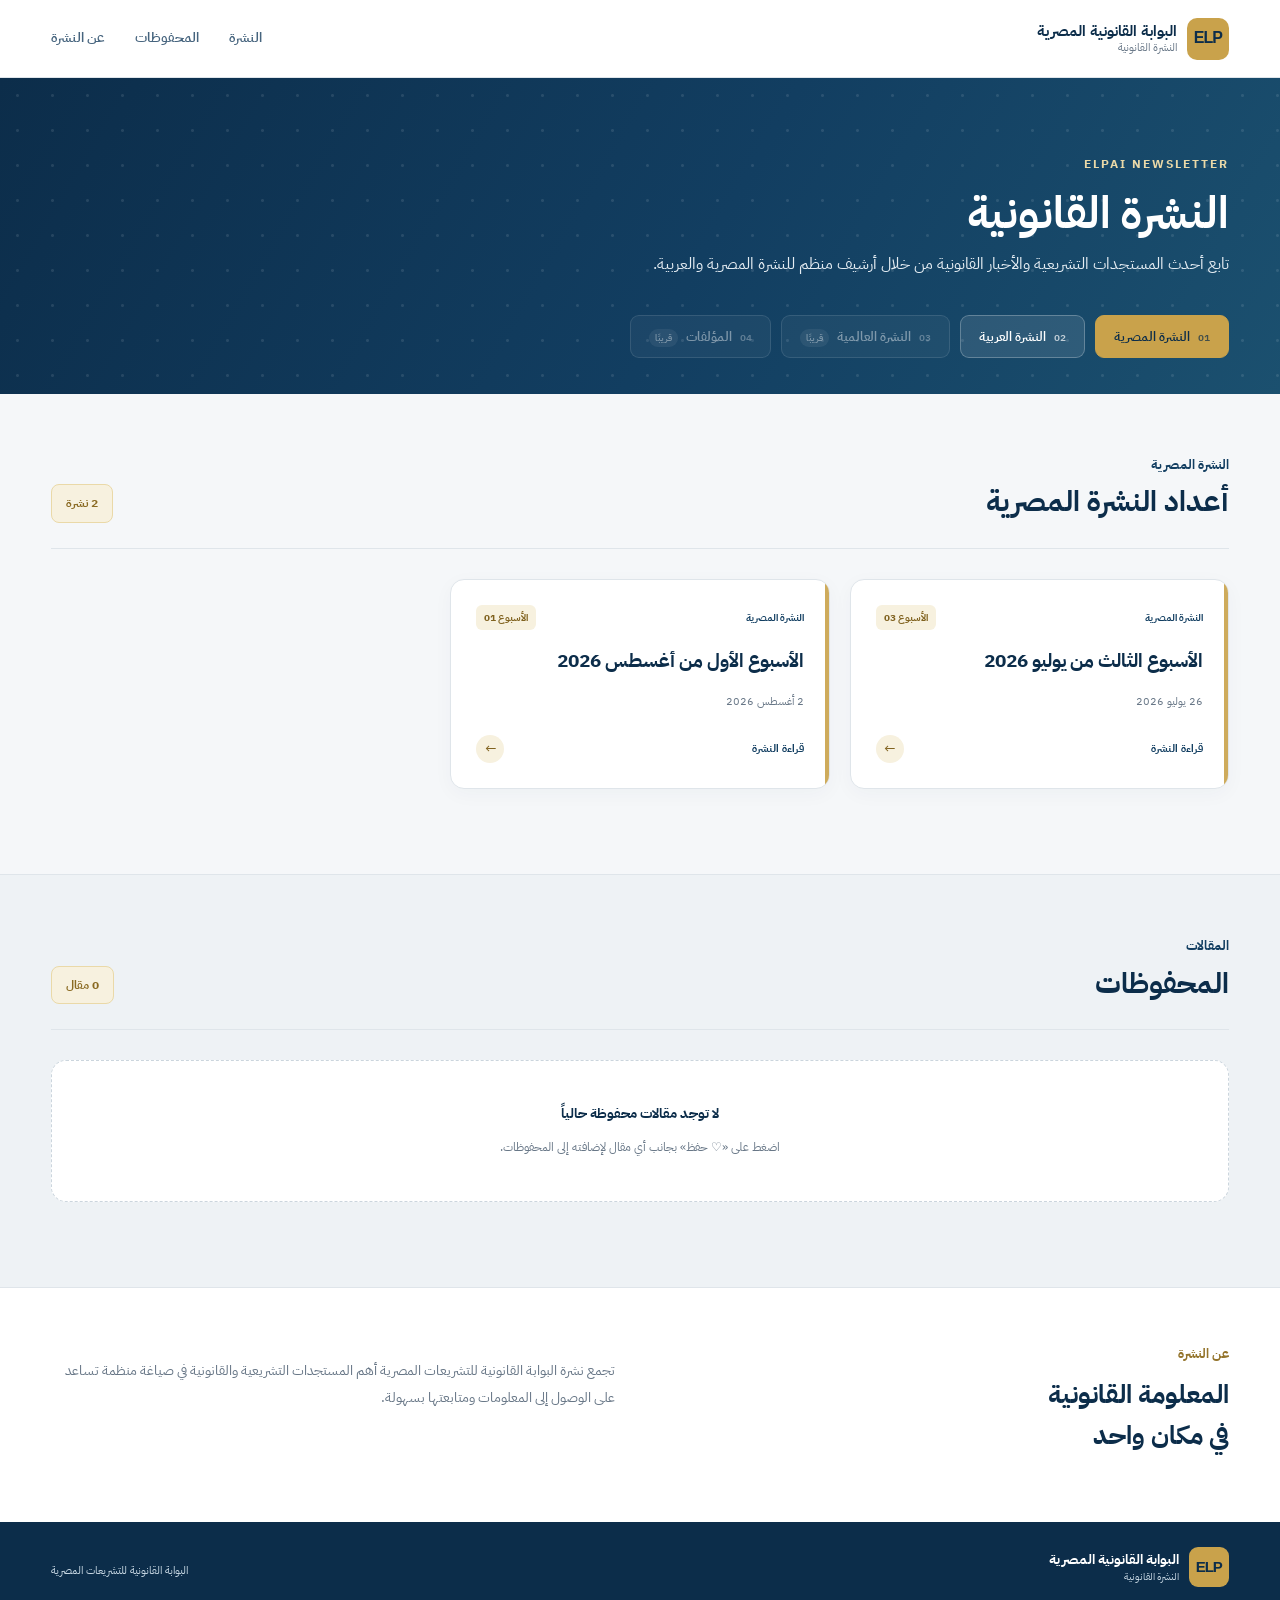
<file: index.html>
<!DOCTYPE html>
<html lang="ar" dir="rtl">

<head>

    <meta charset="UTF-8">

    <meta
        name="viewport"
        content="width=device-width, initial-scale=1.0">

    <title>النشرة القانونية | ELPAI</title>

    <link rel="preconnect" href="https://fonts.googleapis.com">
    <link rel="preconnect" href="https://fonts.gstatic.com" crossorigin>

    <link
        href="https://fonts.googleapis.com/css2?family=Cairo:wght@400;500;600;700;800&family=IBM+Plex+Sans+Arabic:wght@400;500;600;700&display=swap"
        rel="stylesheet">

    <link rel="stylesheet" href="style.css">

</head>


<body>


<!-- ================= HEADER ================= -->

<header class="site-header">

    <div class="header-container">

        <a href="index.html" class="brand">

            <div class="brand-mark header-mark">
                ELP
            </div>

            <div class="brand-info">

                <strong>
                    البوابة القانونية المصرية
                </strong>

                <span>
                    النشرة القانونية
                </span>

            </div>

        </a>


        <nav class="navigation">

            <a href="#newsletters">
            النشرة
            </a>

            <a href="#savedArticles">
                المحفوظات
            </a>

            <a href="#about">
                عن النشرة
            </a>

        </nav>

    </div>

</header>



<!-- ================= HERO ================= -->

<section class="hero">

    <div class="hero-background"></div>

    <div class="hero-container">

        <span class="hero-label">
            ELPAI NEWSLETTER
        </span>


        <h1>
            النشرة القانونية
        </h1>


        <p>
            تابع أحدث المستجدات التشريعية والأخبار القانونية
            من خلال أرشيف منظم للنشرة المصرية والعربية.
        </p>


        <!-- Newsletter Types -->

        <div class="newsletter-tabs">

            <button
                class="newsletter-tab active"
                data-type="egypt">

                <span>
                    01
                </span>

                النشرة المصرية

            </button>


            <button
                class="newsletter-tab"
                data-type="arab">

                <span>
                    02
                </span>

                النشرة العربية

            </button>


            <button
                class="newsletter-tab disabled">

                <span>
                    03
                </span>

                النشرة العالمية

                <small>
                    قريبًا
                </small>

            </button>


            <button
                class="newsletter-tab disabled">

                <span>
                    04
                </span>

                المؤلفات

                <small>
                    قريبًا
                </small>

            </button>

        </div>

    </div>

</section>



<!-- ================= NEWSLETTER ARCHIVE ================= -->

<main
    class="newsletter-container"
    id="newsletters">

    <div class="archive-header">

        <div>

            <span
                class="issue-type"
                id="archiveType">

                النشرة المصرية

            </span>


            <h2 id="archiveTitle">
                أعداد النشرة المصرية
            </h2>

        </div>


        <span
            class="archive-count"
            id="archiveCount">

            0 نشرة

        </span>

    </div>


    <div
        class="newsletter-archive"
        id="newsletterArchive">
    </div>

</main>



<!-- ================= SAVED ARTICLES ================= -->

<section
    class="saved-section"
    id="savedArticles">

    <div class="newsletter-container">

        <div class="archive-header">

            <div>

                <span class="issue-type">
                    المقالات
                </span>


                <h2>
                    المحفوظات
                </h2>

            </div>


            <span
                class="archive-count"
                id="savedCount">

                0 مقال

            </span>

        </div>


        <div
            class="saved-grid"
            id="savedArticlesList">

        </div>

    </div>

</section>



<!-- ================= ABOUT ================= -->

<section
    class="about"
    id="about">

    <div class="about-container">

        <div>

            <span class="section-label">
                عن النشرة
            </span>


            <h2>
                المعلومة القانونية<br>
                في مكان واحد
            </h2>

        </div>


        <p>
            تجمع نشرة البوابة القانونية للتشريعات المصرية
            أهم المستجدات التشريعية والقانونية في صياغة منظمة
            تساعد على الوصول إلى المعلومات ومتابعتها بسهولة.
        </p>

    </div>

</section>



<!-- ================= FOOTER ================= -->

<footer>

    <div class="footer-container">

        <div class="footer-brand">

            <div class="footer-logo-mark">
                ELP
            </div>

            <div class="footer-brand-info">

                <strong>
                    البوابة القانونية المصرية
                </strong>

                <span>
                    النشرة القانونية
                </span>

            </div>

        </div>


        <p>
            البوابة القانونية للتشريعات المصرية
        </p>

    </div>

</footer>



<script src="script.js"></script>

</body>

</html>
</file>
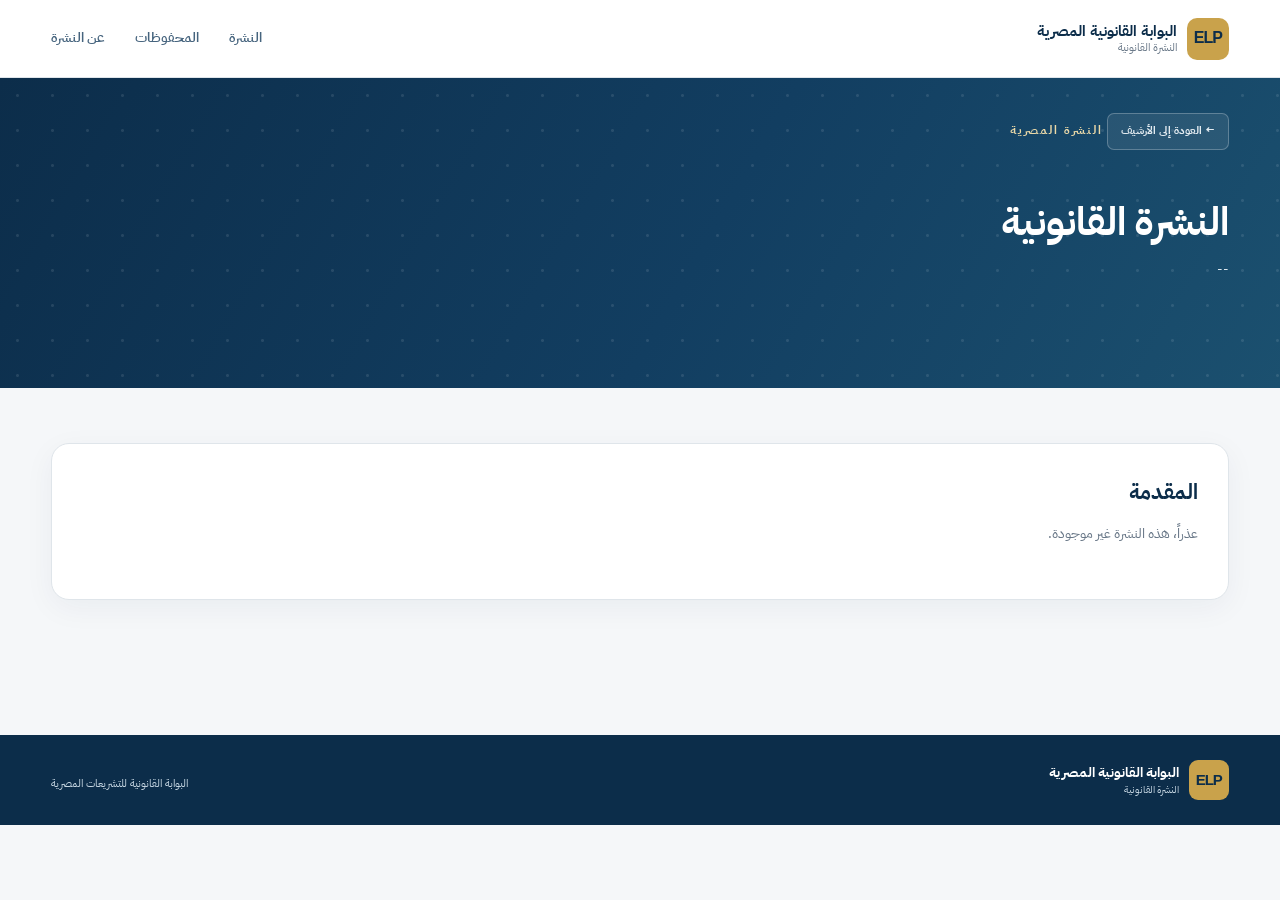
<file: newsletter.html>
<!DOCTYPE html>
<html lang="ar" dir="rtl">

<head>

    <meta charset="UTF-8">

    <meta
        name="viewport"
        content="width=device-width, initial-scale=1.0">

    <title>النشرة القانونية | ELP</title>

    <link rel="preconnect" href="https://fonts.googleapis.com">
    <link rel="preconnect" href="https://fonts.gstatic.com" crossorigin>

    <link
        href="https://fonts.googleapis.com/css2?family=Cairo:wght@400;500;600;700;800&family=IBM+Plex+Sans+Arabic:wght@400;500;600;700&display=swap"
        rel="stylesheet">

    <link rel="stylesheet" href="style.css">

</head>


<body>


<!-- =====================================================
     HEADER
===================================================== -->

<header class="site-header">

    <div class="header-container">

        <a
            href="index.html"
            class="brand">

            <div class="brand-mark header-mark">
                ELP
            </div>

            <div class="brand-info">

                <strong>
                    البوابة القانونية المصرية
                </strong>

                <span>
                النشرة القانونية
                </span>

            </div>

        </a>


        <nav class="navigation">

            <a href="index.html">
               النشرة
            </a>


            <a href="index.html#savedArticles">
                المحفوظات
            </a>


            <a href="index.html#about">
                عن النشرة
            </a>

        </nav>

    </div>

</header>



<!-- =====================================================
     NEWSLETTER HERO
===================================================== -->

<section class="newsletter-page-hero">

    <div class="hero-background"></div>

    <div class="hero-container">


        <a
            href="index.html"
            class="back-button">

            ← العودة إلى الأرشيف

        </a>


        <span
            class="hero-label"
            id="pageNewsletterType">

            النشرة المصرية

        </span>


        <h1 id="pageNewsletterTitle">

            النشرة القانونية

        </h1>


        <p id="pageNewsletterNumber">

            --

        </p>

    </div>

</section>



<!-- =====================================================
     NEWSLETTER CONTENT
===================================================== -->

<main class="newsletter-container">


    <!-- INTRO -->

    <section class="newsletter-intro">

        <h3>
            المقدمة
        </h3>


        <p id="newsletterIntro">
            جاري تحميل النشرة...
        </p>


        <div
            class="highlights"
            id="newsletterHighlights">
        </div>

    </section>



    <!-- ALL SECTIONS -->

    <div id="newsletterSections">
    </div>


</main>



<!-- =====================================================
     FOOTER
===================================================== -->

<footer>

    <div class="footer-container">

        <div class="footer-brand">

            <div class="footer-logo-mark">
                ELP
            </div>

            <div class="footer-brand-info">

                <strong>
                    البوابة القانونية المصرية
                </strong>

                <span>
                    النشرة القانونية
                </span>

            </div>

        </div>


        <p>
            البوابة القانونية للتشريعات المصرية
        </p>

    </div>

</footer>



<script src="script.js"></script>

</body>

</html>
</file>
<file: style.css>
/* =========================================================
   ELPAI NEWSLETTER
   Archive + Newsletter Details
========================================================= */


/* =========================================================
   VARIABLES
========================================================= */

:root {

    --navy: #0c2d4a;
    --navy-2: #123e61;

    --gold: #c9a24b;
    --gold-light: #ead9a8;

    --ink: #172330;
    --muted: #687787;

    --line: #dfe5ea;

    --bg: #f5f7f9;

    --white: #ffffff;

    --success: #1d7950;

    --shadow:
        0 14px 35px rgba(12,45,74,.10);

    --radius: 14px;
}


/* =========================================================
   RESET
========================================================= */

* {

    box-sizing: border-box;

    margin: 0;

    padding: 0;
}


html {

    scroll-behavior: smooth;
}


body {

    background: var(--bg);

    color: var(--ink);

    font-family:
        "IBM Plex Sans Arabic",
        "Cairo",
        sans-serif;

    line-height: 1.9;
}


/* =========================================================
   CONTAINER
========================================================= */

.header-container,
.hero-container,
.newsletter-container,
.about-container,
.footer-container {

    width: min(1180px, 92%);

    margin: auto;
}


/* =========================================================
   HEADER
========================================================= */

.site-header {

    height: 78px;

    background: var(--white);

    border-bottom:
        1px solid var(--line);

    position: sticky;

    top: 0;

    z-index: 100;
}


.header-container {

    height: 100%;

    display: flex;

    align-items: center;

    justify-content: space-between;
}


/* =========================================================
   HEADER LOGO
========================================================= */

.brand {

    display: flex;

    align-items: center;

    gap: 10px;

    text-decoration: none;
}


.brand-mark {

    width: 42px;

    height: 42px;

    border-radius: 10px;

    display: flex;

    align-items: center;

    justify-content: center;

    font-family:
        Arial,
        Helvetica,
        sans-serif;

    font-size: 16px;

    font-weight: 900;

    letter-spacing: -1px;
}


.header-mark {

    background: var(--gold);

    color: var(--navy);
}


.brand-info {

    display: flex;

    flex-direction: column;

    line-height: 1.35;
}


.brand-info strong {

    color: var(--navy);

    font-size: 15px;

    font-weight: 800;
}


.brand-info span {

    color: #687787;

    font-size: 11px;
}


/* =========================================================
   NAVIGATION
========================================================= */

.navigation {

    display: flex;

    gap: 30px;
}


.navigation a {

    text-decoration: none;

    color: #46647e;

    font-size: 14px;

    font-weight: 600;

    transition: .2s;
}


.navigation a:hover {

    color: var(--navy);
}


/* =========================================================
   HERO
========================================================= */

.hero,
.newsletter-page-hero {

    position: relative;

    overflow: hidden;

    background:
        linear-gradient(
            120deg,
            var(--navy),
            var(--navy-2) 55%,
            #1b506f
        );

    color: var(--white);
}


.hero-background {

    position: absolute;

    inset: 0;

    opacity: .10;

    background-image:

        radial-gradient(
            circle,
            white 1px,
            transparent 2px
        );

    background-size: 35px 35px;
}


.hero-container {

    position: relative;

    padding:
        70px
        0
        36px;
}


.hero-label {

    color: var(--gold-light);

    font-size: 12px;

    letter-spacing: 2px;

    font-weight: 700;
}


.hero h1 {

    font-size: 44px;

    line-height: 1.25;

    margin-top: 8px;

    margin-bottom: 8px;

    font-weight: 800;
}


.hero p {

    max-width: 700px;

    color: #e5edf3;

    font-size: 16px;

    margin-bottom: 35px;
}


/* =========================================================
   NEWSLETTER TABS
========================================================= */

.newsletter-tabs {

    display: flex;

    flex-wrap: wrap;

    gap: 10px;
}


.newsletter-tab {

    border:
        1px solid rgba(255,255,255,.25);

    background:
        rgba(255,255,255,.10);

    color: white;

    padding: 11px 18px;

    border-radius: 9px;

    font-family: inherit;

    font-size: 13px;

    font-weight: 600;

    cursor: pointer;

    transition: .25s;
}


.newsletter-tab span {

    font-size: 10px;

    margin-left: 6px;

    opacity: .7;
}


.newsletter-tab:hover {

    background:
        rgba(255,255,255,.18);

    transform:
        translateY(-1px);
}


.newsletter-tab.active {

    background: var(--gold);

    color: var(--navy);

    border-color: var(--gold);
}


.newsletter-tab.disabled {

    opacity: .45;

    cursor: not-allowed;
}


.newsletter-tab small {

    font-size: 9px;

    margin-right: 5px;

    padding: 2px 6px;

    background:
        rgba(255,255,255,.15);

    border-radius: 20px;
}


/* =========================================================
   ARCHIVE
========================================================= */

.newsletter-container {

    padding:
        55px
        0
        85px;
}


.archive-header {

    display: flex;

    align-items: flex-end;

    justify-content: space-between;

    gap: 20px;

    padding-bottom: 25px;

    margin-bottom: 30px;

    border-bottom:
        1px solid var(--line);
}


.issue-type {

    color: var(--navy-2);

    font-size: 13px;

    font-weight: 800;
}


.archive-header h2 {

    color: var(--navy);

    font-size: 29px;

    line-height: 1.4;

    margin-top: 3px;
}


.archive-count {

    background: #f7f1df;

    color: #8a6a22;

    border:
        1px solid var(--gold-light);

    padding: 7px 14px;

    border-radius: 8px;

    font-size: 12px;

    font-weight: 700;
}


/* =========================================================
   NEWSLETTER ARCHIVE GRID
========================================================= */

.newsletter-archive {

    display: grid;

    grid-template-columns:
        repeat(3, 1fr);

    gap: 20px;
}


/* =========================================================
   ARCHIVE CARD
========================================================= */

.archive-card {

    position: relative;

    background: var(--white);

    border:
        1px solid var(--line);

    border-radius: var(--radius);

    padding: 25px;

    min-height: 205px;

    display: flex;

    flex-direction: column;

    justify-content: space-between;

    cursor: pointer;

    text-decoration: none;

    overflow: hidden;

    box-shadow:
        0 5px 20px
        rgba(12,45,74,.035);

    transition: .25s;
}


.archive-card::before {

    content: "";

    position: absolute;

    right: 0;

    top: 0;

    bottom: 0;

    width: 4px;

    background: var(--gold);

    opacity: .9;
}


.archive-card:hover {

    transform:
        translateY(-5px);

    border-color:
        #cfd9e1;

    box-shadow:
        var(--shadow);
}


.archive-card-top {

    display: flex;

    align-items: center;

    justify-content: space-between;

    gap: 10px;

    margin-bottom: 15px;
}


.archive-card-type {

    color: var(--navy-2);

    font-size: 10px;

    font-weight: 800;
}


.archive-card-number {

    background: #f7f1df;

    color: #80621f;

    border-radius: 6px;

    padding: 3px 8px;

    font-size: 10px;

    font-weight: 700;
}


.archive-card h3 {

    color: var(--navy);

    font-size: 19px;

    line-height: 1.7;

    margin-bottom: 8px;
}


.archive-card-date {

    color: var(--muted);

    font-size: 11px;
}


.archive-card-bottom {

    display: flex;

    align-items: center;

    justify-content: space-between;

    gap: 10px;

    margin-top: 20px;
}


.archive-card-link {

    color: var(--navy-2);

    font-size: 11px;

    font-weight: 800;
}


.archive-card-arrow {

    width: 28px;

    height: 28px;

    border-radius: 50%;

    background: #f7f1df;

    color: #80621f;

    display: flex;

    align-items: center;

    justify-content: center;

    font-size: 14px;

    transition: .25s;
}


.archive-card:hover .archive-card-arrow {

    transform:
        translateX(-3px);

    background:
        var(--gold-light);

    color: var(--navy);
}


/* =========================================================
   NO ARCHIVE RESULTS
========================================================= */

.archive-empty {

    grid-column: 1 / -1;

    background: white;

    border:
        1px dashed #cbd5dd;

    border-radius: 15px;

    padding: 50px 30px;

    text-align: center;

    color: var(--muted);
}


.archive-empty strong {

    display: block;

    color: var(--navy);

    font-size: 15px;

    margin-bottom: 4px;
}


.archive-empty span {

    font-size: 12px;
}


/* =========================================================
   SAVED ARTICLES
========================================================= */

.saved-section {

    background: #eef2f5;

    border-top:
        1px solid var(--line);
}


.saved-grid {

    display: grid;

    grid-template-columns:
        repeat(2, 1fr);

    gap: 18px;
}


.saved-card {

    background: white;

    border:
        1px solid var(--line);

    border-radius: 15px;

    padding: 23px;

    box-shadow:
        0 5px 20px
        rgba(12,45,74,.035);
}


.saved-card-meta {

    color: #8a6b27;

    font-size: 10px;

    font-weight: 700;

    margin-bottom: 8px;
}


.saved-card h4 {

    color: var(--navy);

    font-size: 18px;

    line-height: 1.7;

    margin-bottom: 10px;
}


.saved-card p {

    color: var(--muted);

    font-size: 13px;

    line-height: 2;
}


.saved-card-actions {

    display: flex;

    flex-wrap: wrap;

    gap: 8px;

    margin-top: 17px;
}


.saved-read {

    border: none;

    background: var(--navy);

    color: white;

    border-radius: 7px;

    padding: 6px 13px;

    font-family: inherit;

    font-size: 11px;

    font-weight: 700;

    text-decoration: none;
}


.saved-empty {

    grid-column: 1 / -1;

    background: white;

    border:
        1px dashed #cbd5dd;

    border-radius: 15px;

    padding: 40px;

    text-align: center;

    color: var(--muted);
}


.saved-empty strong {

    display: block;

    color: var(--navy);

    font-size: 14px;

    margin-bottom: 3px;
}


.saved-empty span {

    font-size: 12px;
}


/* =========================================================
   NEWSLETTER DETAILS HERO
========================================================= */

.newsletter-page-hero {

    min-height: 310px;
}


.newsletter-page-hero
.hero-container {

    padding:
        35px
        0
        55px;
}


.newsletter-page-hero h1 {

    font-size: 39px;

    line-height: 1.4;

    margin-top: 10px;

    margin-bottom: 8px;

    font-weight: 800;
}


.newsletter-page-hero p {

    color: #dce7ee;

    font-size: 14px;
}


/* =========================================================
   BACK BUTTON
========================================================= */

.back-button {

    display: inline-flex;

    align-items: center;

    gap: 7px;

    color: #e5edf2;

    border:
        1px solid rgba(255,255,255,.25);

    background:
        rgba(255,255,255,.08);

    padding: 7px 13px;

    border-radius: 7px;

    text-decoration: none;

    font-size: 11px;

    font-weight: 700;

    margin-bottom: 35px;

    transition: .2s;
}


.back-button:hover {

    background:
        rgba(255,255,255,.18);

    border-color:
        rgba(201,162,75,.7);
}


/* =========================================================
   INTRO
========================================================= */

.newsletter-intro {

    background: white;

    border:
        1px solid var(--line);

    border-radius: 18px;

    padding: 29px 30px;

    box-shadow:
        0 8px 30px
        rgba(12,45,74,.05);

    margin-bottom: 50px;
}


.newsletter-intro h3 {

    color: var(--navy);

    font-size: 21px;

    margin-bottom: 8px;
}


.newsletter-intro > p {

    color: var(--muted);

    font-size: 14px;

    max-width: 950px;
}


/* =========================================================
   HIGHLIGHTS
========================================================= */

.highlights {

    display: grid;

    grid-template-columns:
        repeat(4, 1fr);

    gap: 10px;

    margin-top: 23px;
}


.highlight {

    background: #f4f7f9;

    border-right:
        3px solid
        var(--gold);

    border-radius: 9px;

    padding: 13px 14px;

    color: #2b4052;

    font-size: 12px;

    line-height: 1.7;
}


.highlight-number {

    color: #94742b;

    font-weight: 800;

    margin-left: 4px;
}


/* =========================================================
   SECTION
========================================================= */

.news-section {

    margin-top: 55px;
}


.section-heading {

    display: flex;

    align-items: center;

    gap: 12px;

    margin-bottom: 20px;
}


.section-line {

    width: 35px;

    height: 2px;

    background: var(--gold);
}


.section-heading h3 {

    color: var(--navy);

    font-size: 24px;
}


/* =========================================================
   FEATURED NEWS
========================================================= */

.featured-news {

    position: relative;

    background: white;

    border:
        1px solid var(--line);

    border-radius: 18px;

    padding: 28px 31px;

    overflow: hidden;

    box-shadow:
        0 8px 28px
        rgba(12,45,74,.05);

    transition: .25s;
}


.featured-news::before {

    content: "";

    position: absolute;

    right: 0;

    top: 0;

    bottom: 0;

    width: 5px;

    background: var(--gold);
}


.featured-news:hover {

    transform:
        translateY(-2px);

    box-shadow:
        var(--shadow);
}


/* =========================================================
   NEWS CARD
========================================================= */

.news-grid {

    display: grid;

    grid-template-columns:
        repeat(2, 1fr);

    gap: 18px;

    margin-top: 18px;
}


.news-card {

    background: white;

    border:
        1px solid var(--line);

    border-radius: 15px;

    padding: 23px;

    transition: .25s;

    box-shadow:
        0 5px 20px
        rgba(12,45,74,.035);
}


.news-card:hover {

    transform:
        translateY(-3px);

    box-shadow:
        0 12px 30px
        rgba(12,45,74,.08);
}


/* =========================================================
   META
========================================================= */

.news-meta {

    display: flex;

    align-items: center;

    gap: 7px;

    color: #8a6b27;

    font-size: 10px;

    font-weight: 700;

    margin-bottom: 8px;
}


.news-dot {

    width: 6px;

    height: 6px;

    background: var(--gold);

    border-radius: 50%;
}


/* =========================================================
   TITLE
========================================================= */

.news-card h4,
.featured-news h4 {

    color: var(--navy);

    font-size: 18px;

    line-height: 1.7;

    margin-bottom: 10px;
}


.featured-news h4 {

    font-size: 23px;
}


/* =========================================================
   TEXT
========================================================= */

.news-card p,
.featured-news p {

    color: var(--muted);

    font-size: 13px;

    line-height: 2;

    display: -webkit-box;

    -webkit-box-orient: vertical;

    overflow: hidden;

    -webkit-line-clamp: 4;
}


.featured-news p {

    -webkit-line-clamp: 5;
}


/* =========================================================
   ACTIONS
========================================================= */

.news-actions {

    margin-top: 17px;

    display: flex;

    align-items: center;

    flex-wrap: wrap;

    gap: 8px;
}


/* =========================================================
   SHARE
========================================================= */

.share-button {

    border: none;

    background: #f7f1df;

    color: #80621f;

    border-radius: 7px;

    padding: 6px 13px;

    font-family: inherit;

    font-size: 11px;

    font-weight: 700;

    cursor: pointer;

    transition: .2s;
}


.share-button:hover {

    background: var(--gold-light);

    color: var(--navy);
}


/* =========================================================
   SAVE
========================================================= */

.save-button {

    border: none;

    background: #eef2f5;

    color: var(--navy-2);

    border-radius: 7px;

    padding: 6px 13px;

    font-family: inherit;

    font-size: 11px;

    font-weight: 700;

    cursor: pointer;

    transition: .2s;
}


.save-button:hover {

    background: var(--gold-light);

    color: var(--navy);
}


.save-button.saved {

    background: var(--gold-light);

    color: var(--navy);

}


/* =========================================================
   COUNTRY
========================================================= */

.country-heading {

    display: flex;

    align-items: center;

    gap: 10px;

    margin:
        25px
        0
        15px;
}


.country-icon {

    width: 35px;

    height: 35px;

    border-radius: 50%;

    background: #eef2f5;

    color: var(--navy);

    border:
        1px solid #d8e0e6;

    display: flex;

    align-items: center;

    justify-content: center;

    font-size: 11px;

    font-weight: 800;
}


.country-heading h4 {

    color: #34536d;

    font-size: 18px;
}


/* =========================================================
   EMPTY STATE
========================================================= */

.empty-state {

    background: white;

    border:
        1px dashed #cbd5dd;

    border-radius: 15px;

    padding: 40px;

    text-align: center;

    color: var(--muted);
}


.empty-icon {

    width: 46px;

    height: 46px;

    margin:
        auto
        auto
        12px;

    border-radius: 50%;

    background: #eef2f5;

    display: flex;

    align-items: center;

    justify-content: center;

    color: #7890a1;

    font-size: 18px;
}


.empty-state strong {

    display: block;

    color: var(--navy);

    font-size: 14px;

    margin-bottom: 3px;
}


.empty-state span {

    font-size: 12px;
}


/* =========================================================
   ABOUT
========================================================= */

.about {

    background: white;

    border-top:
        1px solid var(--line);
}


.about-container {

    padding:
        50px
        0
        65px;

    display: grid;

    grid-template-columns:
        1fr
        1fr;

    gap: 50px;
}


.section-label {

    color: #94742b;

    font-size: 13px;

    font-weight: 800;
}


.about h2 {

    color: var(--navy);

    font-size: 26px;

    line-height: 1.6;

    margin-top: 5px;
}


.about p {

    color: var(--muted);

    font-size: 14px;

    margin-top: 20px;
}


/* =========================================================
   FOOTER
========================================================= */

footer {

    background: var(--navy);

    color: #c7d7e3;

    position: relative;
}


.footer-container {

    min-height: 90px;

    display: flex;

    align-items: center;

    justify-content: space-between;

    gap: 30px;

    padding:
        12px
        0;
}


.footer-brand {

    display: flex;

    align-items: center;

    gap: 10px;
}


.footer-logo-mark {

    width: 40px;

    height: 40px;

    border-radius: 9px;

    background: var(--gold);

    color: var(--navy);

    display: flex;

    align-items: center;

    justify-content: center;

    font-family:
        Arial,
        Helvetica,
        sans-serif;

    font-size: 15px;

    font-weight: 900;

    letter-spacing: -1px;
}


.footer-brand-info {

    display: flex;

    flex-direction: column;

    line-height: 1.35;
}


.footer-brand-info strong {

    color: white;

    font-size: 14px;

    font-weight: 800;
}


.footer-brand-info span {

    color: #c7d7e3;

    font-size: 10px;
}


.footer-container p {

    font-size: 11px;

    line-height: 1.8;

    margin-top: 7px;

    max-width: 700px;

    color: #c7d7e3;
}


/* =========================================================
   RESPONSIVE
========================================================= */

@media(max-width: 1000px) {

    .newsletter-archive {

        grid-template-columns:
            repeat(2, 1fr);
    }

}


@media(max-width: 900px) {

    .highlights {

        grid-template-columns:
            repeat(2, 1fr);
    }


    .news-grid,
    .saved-grid {

        grid-template-columns: 1fr;
    }


    .about-container {

        grid-template-columns: 1fr;
    }

}


@media(max-width: 600px) {

    .site-header {

        height: auto;
    }


    .header-container {

        padding:
            13px
            0;
    }


    .brand-mark {

        width: 38px;

        height: 38px;

        font-size: 14px;
    }


    .brand-info strong {

        font-size: 13px;
    }


    .brand-info span {

        font-size: 9px;
    }


    .navigation {

        display: none;
    }


    .hero-container {

        padding:
            45px
            0
            28px;
    }


    .hero h1 {

        font-size: 34px;
    }


    .hero p {

        font-size: 14px;
    }


    .newsletter-tabs {

        display: grid;

        grid-template-columns:
            1fr
            1fr;
    }


    .newsletter-tab {

        font-size: 11px;

        padding: 10px;
    }


    .archive-header {

        flex-direction: column;

        align-items: flex-start;
    }


    .archive-header h2 {

        font-size: 23px;
    }


    .newsletter-archive {

        grid-template-columns: 1fr;
    }


    .archive-card {

        min-height: 185px;
    }


    .newsletter-page-hero {

        min-height: 270px;
    }


    .newsletter-page-hero h1 {

        font-size: 29px;
    }


    .newsletter-intro {

        padding: 22px;
    }


    .highlights {

        grid-template-columns: 1fr;
    }


    .featured-news {

        padding: 22px;
    }


    .featured-news h4 {

        font-size: 19px;
    }


    .news-card {

        padding: 20px;
    }


    .section-heading h3 {

        font-size: 20px;
    }


    /* FOOTER */

    .footer-container {

        flex-direction: column;

        justify-content: center;

        align-items: center;

        text-align: center;

        gap: 8px;

        padding:
            18px
            0;
    }


    .footer-container p {

        margin-top: 4px;

        max-width: 95%;
    }

}
</file>
